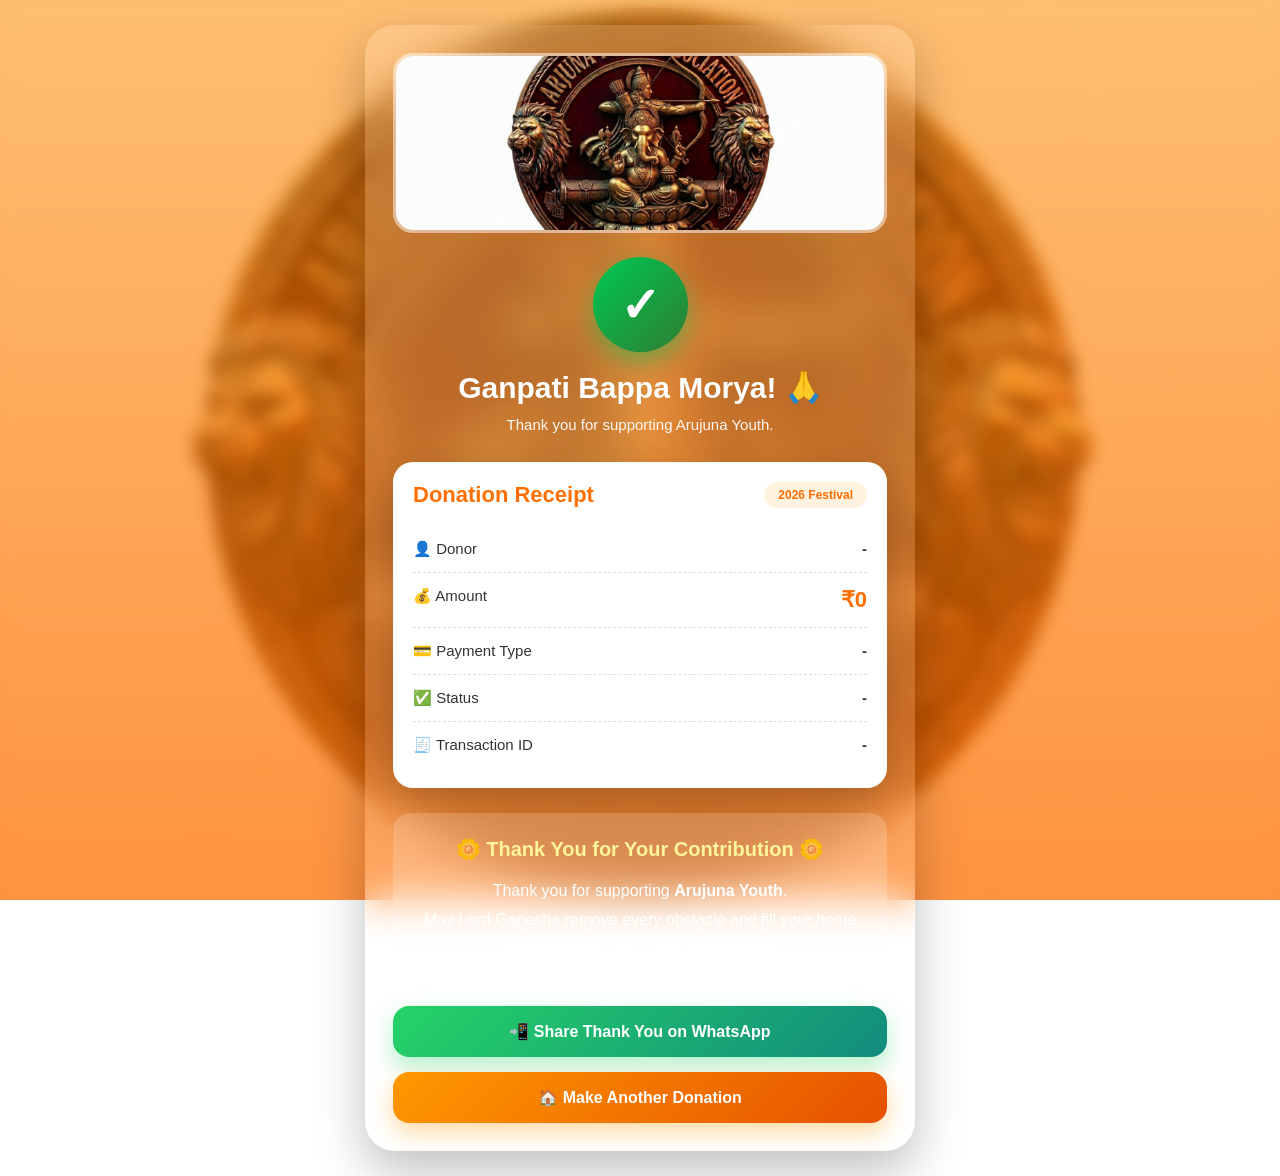
<file: success.html>
<!DOCTYPE html>
<html lang="en">
<head>
  <meta charset="UTF-8">
  <meta name="viewport" content="width=device-width, initial-scale=1.0">
  <title>Thank You • Arujuna Youth</title>

  <link rel="stylesheet" href="css/style.css">
  <link rel="preconnect" href="https://fonts.googleapis.com">
  <link rel="preconnect" href="https://fonts.gstatic.com" crossorigin>

  <link href="https://fonts.googleapis.com/css2?family=Poppins:wght@300;400;500;600;700;800&display=swap" rel="stylesheet">
</head>

<body class="success-body">

<div class="floating-bg"></div>

<div class="success-wrapper">

    <!-- Ganesh Image -->

    <img
        src="assets/ganesh-banner.jpg"
        class="ganesh-top"
        alt="Ganesh Banner"
    >

    <!-- Success Badge -->

    <div class="success-circle">
        ✓
    </div>

    <h1>Ganpati Bappa Morya! 🙏</h1>

    <p class="success-subtitle" id="successMessage">
        Your donation has been recorded successfully.
    </p>

    <!-- Donation Receipt Card -->

    <div class="receipt-card">

        <div class="receipt-header">

            <h2>Donation Receipt</h2>

            <span class="receipt-badge">
                2026 Festival
            </span>

        </div>

        <div class="receipt-row">
            <span>👤 Donor</span>
            <strong id="donorName">-</strong>
        </div>

        <div class="receipt-row">
            <span>💰 Amount</span>
            <strong class="amount" id="donationAmount">₹0</strong>
        </div>

        <div class="receipt-row">
            <span>💳 Payment Type</span>
            <strong id="paymentType">-</strong>
        </div>

        <div class="receipt-row">
            <span>✅ Status</span>
            <strong id="paymentStatus">-</strong>
        </div>

        <div class="receipt-row">
            <span>🧾 Transaction ID</span>
            <strong id="transactionId">-</strong>
        </div>

    </div>

    <!-- Blessing -->

    <div class="blessing-card">

        <h2>🌼 Thank You for Your Contribution 🌼</h2>

        <p>
            Thank you for supporting
            <strong>Arujuna Youth</strong>.
        </p>

        <p>
            May Lord Ganesha remove every obstacle and fill your home with happiness, prosperity and success.
        </p>

    </div>

    <!-- WhatsApp -->

    <a
        href="#"
        id="whatsappButton"
        class="whatsappBtn"
        target="_blank"
    >
        📲 Share Thank You on WhatsApp
    </a>

    <!-- Home -->

    <a
        href="index.html"
        class="homeBtn"
    >
        🏠 Make Another Donation
    </a>

</div>

<script>

document.addEventListener(
    "DOMContentLoaded",
    function () {

        const savedDonation =
            localStorage.getItem("lastDonation");


        if (!savedDonation) {

            document.getElementById("successMessage").textContent =
                "Thank you for supporting Arujuna Youth.";

            return;
        }


        const donation =
            JSON.parse(savedDonation);


        const fullName =
            `${donation.donor_name} ${donation.donor_surname}`;


        document.getElementById("donorName").textContent =
            fullName;


        document.getElementById("donationAmount").textContent =
            `₹${Number(donation.amount).toLocaleString("en-IN")}`;


        document.getElementById("paymentType").textContent =
            donation.payment_type;


        document.getElementById("paymentStatus").textContent =
            donation.payment_status;


        document.getElementById("transactionId").textContent =
            donation.transaction_id || "Cash Payment";


        // Success Message

        if (donation.payment_type === "Cash") {

            document.getElementById("successMessage").textContent =
                "Cash donation received successfully.";

        } else {

            document.getElementById("successMessage").textContent =
                "Your online payment was completed successfully.";
        }


        // WhatsApp Message

        const message =
`🙏 Arujuna Youth - Ganesh Chanda Collection 2026

Thank you ${fullName} for your donation of ₹${Number(donation.amount).toLocaleString("en-IN")}.

Payment Type : ${donation.payment_type}
Status : ${donation.payment_status}

Ganpati Bappa Morya 🙏`;


        let whatsappURL;

        if (donation.is_whatsapp) {

            whatsappURL =
                `https://wa.me/91${donation.mobile}?text=${encodeURIComponent(message)}`;

        } else {

            whatsappURL =
                `https://wa.me/?text=${encodeURIComponent(message)}`;
        }

        document.getElementById("whatsappButton").href =
            whatsappURL;

    }

);

</script>

</body>
</html>
</file>
<file: css/style.css>
/* =========================================================
   GLOBAL
========================================================= */

* {
    margin: 0;
    padding: 0;
    box-sizing: border-box;
    font-family: Arial, Helvetica, sans-serif;
}

body {
    background:
        linear-gradient(
            rgba(255, 143, 0, 0.20),
            rgba(255, 111, 0, 0.20)
        ),
        url("../assets/a.jpg");

    background-size: cover;
    background-position: center;
    background-attachment: fixed;

    min-height: 100vh;

    font-family: "Poppins", Arial, sans-serif;

    color: #fff;
}


/* =========================================================
   HERO / HEADER
========================================================= */

.hero {
    position: relative;
}

.banner {
    width: 100%;
    height: 230px;
    object-fit: cover;
}

.overlay {
    position: absolute;
    inset: 0;

    background: rgba(0, 0, 0, 0.45);

    display: flex;
    flex-direction: column;

    justify-content: center;
    align-items: center;

    color: white;
    text-align: center;
}

.overlay h1 {
    font-size: 34px;
}

.overlay p {
    margin-top: 8px;
    font-size: 18px;
}

.festival-chip {
    background: #ffca28;

    padding: 10px 20px;

    border-radius: 40px;

    color: #5d2906;

    font-weight: bold;

    margin-bottom: 18px;
}

.hero-tag {
    margin-top: 20px;

    background: #fff;

    color: #ff6f00;

    padding: 10px 22px;

    border-radius: 40px;

    font-weight: bold;
}


/* =========================================================
   MAIN DONATION CONTAINER
========================================================= */

.container {
    max-width: 600px;

    margin: 20px auto;

    padding: 30px;

    border-radius: 28px;

    backdrop-filter: blur(18px);

    background: rgba(255, 255, 255, 0.15);

    border: 1px solid rgba(255, 255, 255, 0.3);

    box-shadow:
        0 20px 40px rgba(0, 0, 0, 0.25);
}

.glass-card {
    backdrop-filter: blur(18px);

    background: rgba(255, 255, 255, 0.15);

    border: 1px solid rgba(255, 255, 255, 0.3);

    box-shadow:
        0 20px 40px rgba(0, 0, 0, 0.25);

    border-radius: 28px;

    padding: 30px;
}


/* =========================================================
   TITLE
========================================================= */

.title-area {
    text-align: center;

    margin-bottom: 25px;
}

.title-area h2 {
    color: white;

    font-size: 28px;

    margin-bottom: 5px;
}

h2,
h3 {
    color: #d35400;

    text-align: center;

    margin-bottom: 20px;
}


/* =========================================================
   FORM LABELS
========================================================= */

label {
    display: block;

    margin-top: 15px;
    margin-bottom: 6px;

    font-weight: bold;
}


/* =========================================================
   INPUT BOXES
========================================================= */

.input-box {
    display: flex;

    align-items: center;

    gap: 14px;

    padding: 14px 18px;

    background: white;

    border-radius: 18px;

    margin-bottom: 18px;

    border: 2px solid rgba(255, 140, 0, 0.35);

    transition: 0.3s ease;
}

.input-box:focus-within {
    border-color: #ff7a00;

    box-shadow:
        0 0 0 4px rgba(255, 122, 0, 0.15);
}

.input-box input,
.input-box textarea {
    border: none;

    outline: none;

    width: 100%;

    font-size: 16px;

    background: transparent;

    color: #333;
}

.input-box textarea {
    resize: vertical;

    min-height: 80px;
}

.input-box input::placeholder,
.input-box textarea::placeholder {
    color: #8a8a8a;

    font-size: 15px;
}


/* =========================================================
   AMOUNT
========================================================= */

.amount-card {
    background:
        linear-gradient(
            135deg,
            #ff9800,
            #ff6f00
        );

    padding: 18px;

    border-radius: 18px;

    margin: 20px 0;

    color: white;
}

.amount-card label {
    margin-top: 0;

    color: white;
}

.amount-input {
    display: flex;

    align-items: center;

    background: white;

    border-radius: 14px;

    padding: 12px;

    margin-top: 10px;

    border: 2px solid rgba(255, 140, 0, 0.35);

    transition: 0.3s ease;
}

.amount-input:focus-within {
    border-color: #ff7a00;

    box-shadow:
        0 0 0 4px rgba(255, 122, 0, 0.15);
}

.amount-input span {
    font-size: 24px;

    color: #ff6f00;

    font-weight: bold;

    margin-right: 10px;
}

.amount-input input {
    border: none;

    outline: none;

    width: 100%;

    font-size: 18px;

    color: #333;

    background: transparent;
}

.amount-input input::placeholder {
    color: #8a8a8a;

    font-size: 15px;
}


/* =========================================================
   PAYMENT SELECTION
========================================================= */

.section-title {
    color: white;

    font-size: 16px;

    margin-top: 20px;
}

.payment-selector {
    display: grid;

    grid-template-columns: 1fr 1fr;

    gap: 15px;

    margin: 20px 0;
}

.payment-card {
    cursor: pointer;

    border-radius: 18px;

    padding: 20px;

    font-weight: 700;

    text-align: center;

    background: white;

    color: #444;

    transition: 0.3s;

    box-shadow:
        0 8px 18px rgba(0, 0, 0, 0.1);
}

.payment-card input {
    display: none;
}

.payment-card:has(input:checked) {
    background:
        linear-gradient(
            135deg,
            #ff9800,
            #ff5722
        );

    color: white;

    transform: translateY(-4px);

    box-shadow:
        0 10px 25px rgba(255, 87, 34, 0.3);
}

.payment-card:hover {
    transform: translateY(-2px);
}


/* =========================================================
   ONLINE PAYMENT SECTION
========================================================= */

.hidden {
    display: none !important;
}

.online-card-box {
    background: rgba(255, 255, 255, 0.95);

    color: #444;

    padding: 22px;

    border-radius: 20px;

    margin-top: 15px;

    text-align: center;

    box-shadow:
        0 10px 25px rgba(0, 0, 0, 0.12);
}

.online-card-box h3 {
    color: #ff6f00;

    margin-bottom: 10px;
}

.online-card-box p {
    font-size: 14px;

    color: #666;

    line-height: 1.6;
}

.payment-info {
    text-align: center;

    margin: 10px 0 20px;

    color: #555;
}

.small-text {
    text-align: center;

    margin-top: 15px;

    font-size: 13px;

    color: #777;
}


/* =========================================================
   PAY NOW BUTTON
========================================================= */

.payButton {
    width: 100%;

    padding: 18px;

    border: none;

    border-radius: 18px;

    background:
        linear-gradient(
            135deg,
            #1565c0,
            #673ab7
        );

    color: white;

    font-size: 18px;

    font-weight: bold;

    cursor: pointer;

    transition: 0.3s;

    box-shadow:
        0 12px 30px rgba(21, 101, 192, 0.35);
}

.payButton:hover {
    transform: scale(1.02);
}

.payButton:disabled {
    opacity: 0.6;

    cursor: not-allowed;

    transform: none;
}


/* =========================================================
   CASH SUBMIT BUTTON
========================================================= */

.submitBtn {
    width: 100%;

    padding: 18px;

    border: none;

    border-radius: 18px;

    background:
        linear-gradient(
            135deg,
            #ff9800,
            #e65100
        );

    font-size: 18px;

    color: white;

    font-weight: bold;

    cursor: pointer;

    margin-top: 25px;

    box-shadow:
        0 12px 25px rgba(230, 81, 0, 0.35);

    transition: 0.3s;
}

.submitBtn:hover {
    background:
        linear-gradient(
            135deg,
            #ff9800,
            #ff5722
        );

    transform: translateY(-2px);
}

.submitBtn:disabled {
    opacity: 0.6;

    cursor: not-allowed;

    transform: none;
}


/* =========================================================
   FORM MESSAGE
========================================================= */

#message {
    margin-top: 20px;

    text-align: center;

    font-size: 18px;

    color: green;

    font-weight: bold;
}


/* =========================================================
   OLD QR SUPPORT
   Kept so existing functionality doesn't break if used later
========================================================= */

.qr {
    width: 240px;
    height: 240px;

    display: block;

    margin: 15px auto;

    border-radius: 15px;

    border: 4px solid orange;
}


/* =========================================================
   PREMIUM SUCCESS PAGE
========================================================= */

.success-body {
    background:
        linear-gradient(
            rgba(255, 140, 0, 0.55),
            rgba(255, 111, 0, 0.75)
        ),
        url("../assets/ganesh-banner.jpg");

    background-size: cover;

    background-position: center;

    background-attachment: fixed;

    font-family: "Poppins", Arial, sans-serif;

    min-height: 100vh;

    display: flex;

    justify-content: center;

    align-items: center;

    padding: 25px;

    overflow-x: hidden;
}

.floating-bg {
    position: fixed;

    inset: 0;

    backdrop-filter: blur(8px);

    z-index: 0;
}

.success-wrapper {
    position: relative;

    z-index: 2;

    width: 100%;

    max-width: 550px;

    background: rgba(255, 255, 255, 0.15);

    backdrop-filter: blur(20px);

    border-radius: 30px;

    padding: 28px;

    box-shadow:
        0 20px 50px rgba(0, 0, 0, 0.25);

    text-align: center;

    color: white;
}

.ganesh-top {
    width: 100%;

    height: 180px;

    object-fit: cover;

    border-radius: 20px;

    margin-bottom: 20px;

    border: 3px solid rgba(255, 255, 255, 0.5);
}


/* =========================================================
   SUCCESS CIRCLE
========================================================= */

.success-circle {
    width: 95px;

    height: 95px;

    margin: auto;

    border-radius: 50%;

    background:
        linear-gradient(
            135deg,
            #00c853,
            #2e7d32
        );

    display: flex;

    justify-content: center;

    align-items: center;

    font-size: 48px;

    font-weight: bold;

    box-shadow:
        0 10px 25px rgba(0, 200, 83, 0.45);

    animation: pop 0.8s ease;
}

@keyframes pop {

    0% {
        transform: scale(0.4);
    }

    70% {
        transform: scale(1.15);
    }

    100% {
        transform: scale(1);
    }
}

.success-wrapper h1 {
    margin-top: 18px;

    font-size: 30px;

    font-weight: 800;
}

.success-subtitle {
    margin-top: 8px;

    font-size: 15px;

    opacity: 0.95;

    line-height: 1.6;
}


/* =========================================================
   SUCCESS RECEIPT
========================================================= */

.receipt-card {
    background: white;

    color: #333;

    margin: 25px 0;

    padding: 20px;

    border-radius: 20px;

    box-shadow:
        0 10px 30px rgba(0, 0, 0, 0.15);
}

.receipt-header {
    display: flex;

    justify-content: space-between;

    align-items: center;

    margin-bottom: 18px;
}

.receipt-header h2 {
    color: #ff6f00;

    font-size: 22px;

    margin-bottom: 0;
}

.receipt-badge {
    background: #fff3e0;

    color: #ff6f00;

    padding: 6px 14px;

    border-radius: 20px;

    font-size: 12px;

    font-weight: 700;
}

.receipt-row {
    display: flex;

    justify-content: space-between;

    gap: 15px;

    padding: 14px 0;

    border-bottom: 1px dashed #ddd;

    font-size: 15px;

    text-align: left;
}

.receipt-row:last-child {
    border-bottom: none;
}

.receipt-row strong {
    text-align: right;

    word-break: break-word;
}

.amount {
    color: #ff6f00;

    font-size: 22px;

    font-weight: 800;
}


/* =========================================================
   SUCCESS BLESSING
========================================================= */

.blessing-card {
    background: rgba(255, 255, 255, 0.18);

    padding: 18px;

    border-radius: 18px;

    margin-bottom: 25px;

    line-height: 1.8;
}

.blessing-card h2 {
    font-size: 20px;

    margin-bottom: 10px;

    color: #fff59d;
}


/* =========================================================
   SUCCESS BUTTONS
========================================================= */

.whatsappBtn,
.homeBtn {
    display: block;

    width: 100%;

    padding: 16px;

    border-radius: 16px;

    font-weight: 700;

    text-decoration: none;

    margin-top: 15px;

    transition: 0.3s;
}

.whatsappBtn {
    background:
        linear-gradient(
            135deg,
            #25d366,
            #128c7e
        );

    color: white;

    box-shadow:
        0 10px 25px rgba(37, 211, 102, 0.35);
}

.homeBtn {
    background:
        linear-gradient(
            135deg,
            #ff9800,
            #e65100
        );

    color: white;

    box-shadow:
        0 10px 25px rgba(255, 152, 0, 0.35);
}

.whatsappBtn:hover,
.homeBtn:hover {
    transform: translateY(-3px);
}


/* =========================================================
   OLD SUCCESS PAGE SUPPORT
========================================================= */

.success-container {
    text-align: center;

    margin-top: 40px;
}

.success-icon {
    width: 80px;

    height: 80px;

    background: #27ae60;

    color: white;

    border-radius: 50%;

    margin: 0 auto 20px;

    display: flex;

    align-items: center;

    justify-content: center;

    font-size: 50px;

    font-weight: bold;
}

.success-container h1 {
    color: #27ae60;

    margin-bottom: 10px;
}

.donation-summary {
    background: #fff7ed;

    border-radius: 12px;

    padding: 20px;

    margin: 25px 0;

    text-align: left;
}

.donation-summary p {
    margin: 12px 0;
}

.thank-you {
    margin: 25px 0;
}

.thank-you h2 {
    margin-top: 10px;
}

.homeButton {
    display: block;

    margin-top: 15px;

    padding: 14px;

    border-radius: 10px;

    background: #555;

    color: white;

    text-decoration: none;

    font-weight: bold;
}


/* =========================================================
   ADMIN DASHBOARD
========================================================= */

.admin-container {
    max-width: 1400px;

    margin: 30px auto;

    padding: 20px;
}

.admin-card {
    max-width: 450px;

    margin: 60px auto;

    background: white;

    padding: 30px;

    border-radius: 16px;

    box-shadow:
        0 8px 25px rgba(0, 0, 0, 0.15);
}

.admin-card h1 {
    text-align: center;

    color: #d35400;

    margin-bottom: 10px;
}

.admin-subtitle {
    text-align: center;

    margin-bottom: 25px;

    color: #777;
}

.admin-message {
    text-align: center;

    margin-top: 15px;

    font-weight: bold;
}

.admin-header {
    background: white;

    padding: 20px;

    border-radius: 15px;

    display: flex;

    justify-content: space-between;

    align-items: center;

    box-shadow:
        0 5px 15px rgba(0, 0, 0, 0.1);

    margin-bottom: 20px;
}

.admin-header h1 {
    color: #d35400;
}

.admin-header p {
    margin-top: 5px;

    color: #777;
}

.logoutBtn {
    background: #c0392b;

    color: white;

    border: none;

    padding: 12px 20px;

    border-radius: 8px;

    cursor: pointer;

    font-weight: bold;
}

.stats-grid {
    display: grid;

    grid-template-columns:
        repeat(4, 1fr);

    gap: 15px;

    margin-bottom: 20px;
}

.stat-card {
    background: white;

    padding: 20px;

    border-radius: 15px;

    box-shadow:
        0 5px 15px rgba(0, 0, 0, 0.08);

    text-align: center;
}

.stat-card h3 {
    font-size: 16px;

    margin-bottom: 10px;
}

.stat-value {
    font-size: 28px;

    font-weight: bold;

    color: #d35400;
}

.admin-actions {
    background: white;

    padding: 15px;

    border-radius: 15px;

    display: flex;

    gap: 10px;

    margin-bottom: 20px;
}

.admin-actions input {
    flex: 1;
}

.adminButton {
    border: none;

    background: #e67e22;

    color: white;

    padding: 12px 18px;

    border-radius: 8px;

    cursor: pointer;

    font-weight: bold;
}

.table-wrapper {
    background: white;

    border-radius: 15px;

    padding: 10px;

    overflow-x: auto;

    box-shadow:
        0 5px 15px rgba(0, 0, 0, 0.08);
}

table {
    width: 100%;

    border-collapse: collapse;

    min-width: 1000px;
}

th {
    background: #e67e22;

    color: white;

    padding: 12px;

    text-align: left;
}

td {
    padding: 12px;

    border-bottom:
        1px solid #eee;

    color: #333;
}

tr:hover {
    background: #fff7ed;
}

.deleteBtn {
    background: #c0392b;

    color: white;

    border: none;

    padding: 7px 10px;

    border-radius: 6px;

    cursor: pointer;
}


/* =========================================================
   MOBILE
========================================================= */

@media (max-width: 800px) {

    .stats-grid {
        grid-template-columns:
            repeat(2, 1fr);
    }

    .admin-header {
        flex-direction: column;

        gap: 15px;

        text-align: center;
    }

    .admin-actions {
        flex-direction: column;
    }
}


@media (max-width: 600px) {

    .overlay h1 {
        font-size: 28px;
    }

    .container {
        margin: 10px;

        padding: 20px;
    }

    .glass-card {
        padding: 20px;
    }

    .payment-selector {
        grid-template-columns: 1fr;
    }

    .qr {
        width: 200px;

        height: 200px;
    }

    .success-wrapper {
        padding: 22px;
    }

    .success-wrapper h1 {
        font-size: 25px;
    }

    .ganesh-top {
        height: 150px;
    }

    .receipt-row {
        font-size: 14px;

        flex-direction: column;

        gap: 5px;
    }

    .receipt-row strong {
        text-align: left;
    }

    .amount {
        font-size: 20px;
    }
}


@media (max-width: 500px) {

    .stats-grid {
        grid-template-columns: 1fr;
    }

    .admin-container {
        padding: 10px;
    }

    .festival-chip {
        font-size: 13px;

        padding: 8px 14px;
    }

    .hero-tag {
        font-size: 13px;

        padding: 8px 16px;
    }

    .overlay h1 {
        font-size: 25px;
    }
}
</file>
